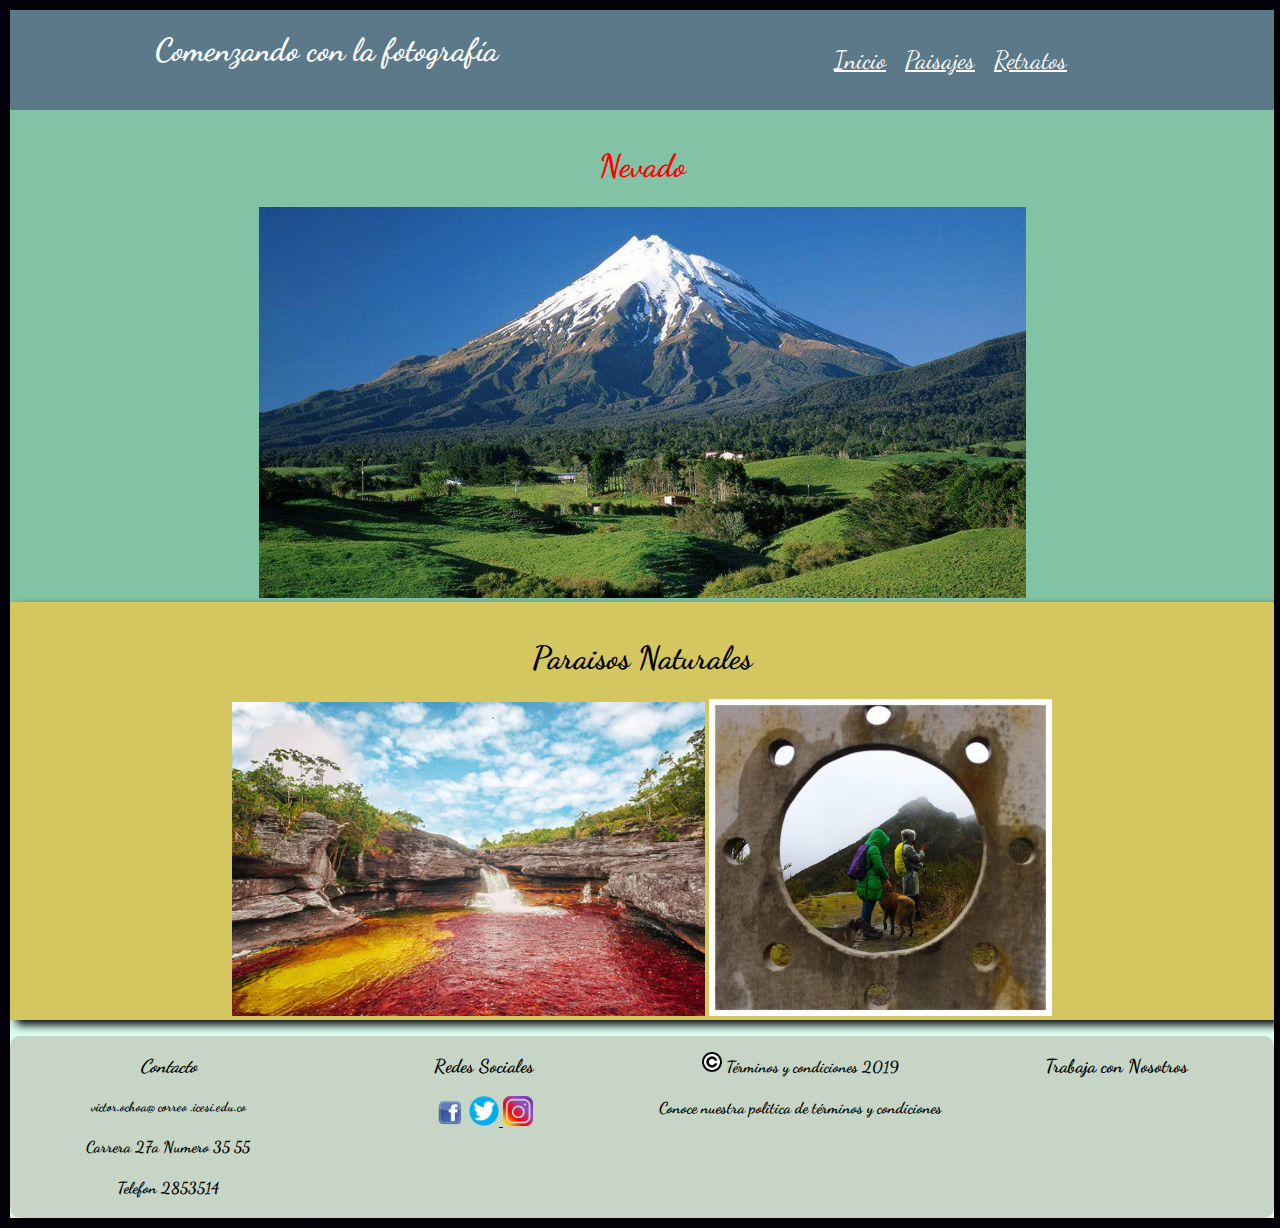
<file: index.html>
<!DOCTYPE html>
<html>
  <head>
    <meta charset="utf-8">
<meta name="viewport" content="width=device-width, user-scalable=no">
    <title>Comenzando con la fotografía</title>
    <link rel="stylesheet" href="css/estilos.css">
    <link href="https://fonts.googleapis.com/css?family=Dancing+Script:400,700" rel="stylesheet">
  </head>
  <style>
    #contenido {
      width: 100%;
      height: 100%;
      border: 2px solid;
      margin: 0 auto;
      background-color: #DBFFF1;
      text-align: center;
      transition: background 1s;
      animation: mianimacion 2s;

    }

    @-webkit-keyframes mianimacion{

      0%{
        opacity: 0.50;
        margin-top: 150%;
      }
      60% {
        opacity: 0.75;
        margin-top: -5%;
      }

      100% {
        opacity: 1;
        margin-top: 0%;
      }
    }
    #contenedor {
      background-color: red;
    }

  </style>
  <body>
    <div id="contenido">
    <header>
      <div id="Titulocabecera">
      <h1>Comenzando con la fotografía</h1>
      </div>
      <nav id="menucabecera">
      <div id"contentmenu">
          <a href="index.html"> Inicio</a> </li>
          <a href="paisaje/paisaje.html"> Paisajes</a></li>
          <a href="retratos/retratos.html"> Retratos</a></li>
      </div>
      </nav>

    </header>

    <aside id="featured" class="body">
      <article class="adaptativa3019">
        <h1>Nevado</h1>
        <img src="img/nevado.png" alt="adaptativa-porcentaje">
      </article>

      <article class="adaptativa-porcentaje-1">
        <h1>Paraisos Naturales</h1>
        <figure>
          <a id="prioritario1" title="Rio" href="paisaje/paisaje.html"><img src="img/rio.png" alt="Rio" width="40%"></a>
          <a id="prioritario" title="chingaza" href="retratos/retratos.html"><img src="img/chingaza2.jpg" alt="Chingaza" width="29%"></a>
        </figure>
      </article>
    </aside>
    <footer>
      <aside class="prioritario2">
      <div class="divi1">
        <h3><em>Contacto</em></h3>
        <h5> victor.ochoa@ correo .icesi.edu.co</h5>
        <h4>Carrera 27a Numero 35 55 </h4>
        <h4>Telefon 2853514</h4>
      </div>
      <div class="divi3">
        <h3>Redes Sociales</h3>
        <a href="https://twitter.com/vomp0896"> <img src="img/face.png" alt="Icono facebook" title="Ir a Facebook"></a>
        <a href="https://twitter.com/vomp0896"> <img src="img/twitter.png" alt="Icono twitter" title="Ir a Twitter"> </a>
        <a href="https://twitter.com/vomp0896"> <img src="img/insta.png" alt="Icono Instagram"title="Ir a Instagram"> </a>
      </div>
      <div class="divi2">
        <p> <img src="img/copy.png" alt="Copyright"> <strong>Términos y condiciones 2019</strong> </p>
        <h4>Conoce nuestra politica de términos y condiciones</h4>
      </div>

      <div class="divi4">
        <h3>Trabaja con Nosotros</h3>
      </div>


    </aside>

    </footer>
    
  </body>
</html>
</file>
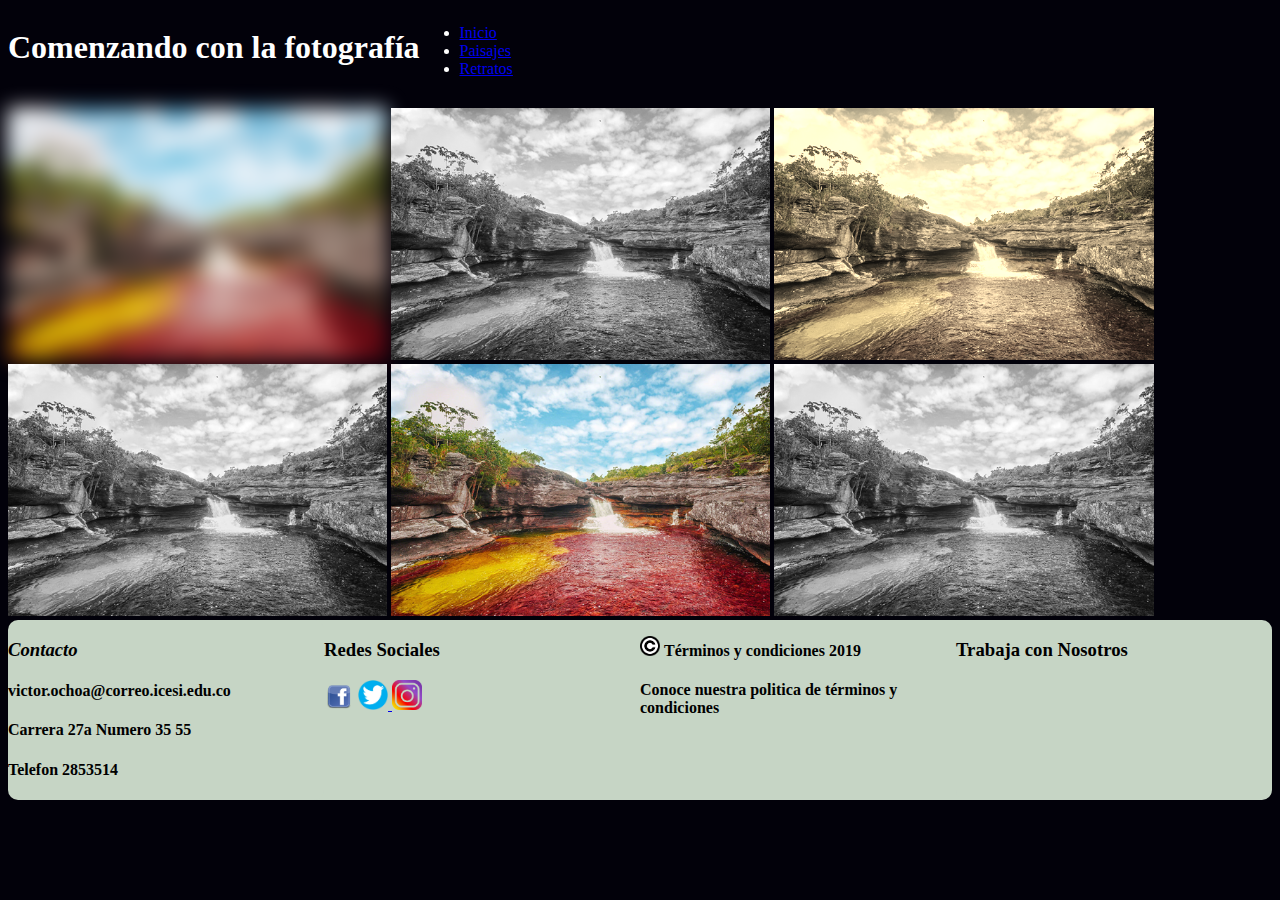
<file: paisaje/paisaje.html>
<!DOCTYPE html>
<html>
  <head>
    <meta charset="utf-8">
    <meta name="viewport" content="width=device-width,user-scable=no">
    <title>Comenzando con la fotografía</title>
    <link rel="stylesheet" href="../css/estilos.css">
    <link rel="stylesheet" href="../css/estilos1.css">
  </head>
  <body>
    <header id="banner" class="body">
      <h1>Comenzando con la fotografía</h1>
      <nav>
        <ul>
          <li class="active"><a href="../index.html"> Inicio</a> </li>
          <li> <a href="../paisaje/paisaje.html"> Paisajes</a></li>
          <li><a href="../retratos/retratos.html"> Retratos</a></li>
        </ul>
      </nav>
    </header>
    <aside id="featured" class="body">
    <div class="section1">
      <img id="paisaje1" src="../img/rio.png" alt="paisaje1" width="30%">
      <img id="paisaje2"src="../img/rio.png" alt="paisaje2" width="30%">
      <img id="paisaje3"src="../img/rio.png" alt="paisaje3" width="30%">
    </div>
    <div class="section2">
      <img id="paisaje4"src="../img/rio.png" alt="paisaje4" width="30%">
      <img id="paisaje5"src="../img/rio.png" alt="paisaje5" width="30%">
      <img id="paisaje6"src="../img/rio.png" alt="paisaje6" width="30%">
    </div>
  </aside>
  <footer>
    <aside class="prioritario2">
    <div class="divi1">
      <h3><em>Contacto</em></h3>
      <h4>victor.ochoa@correo.icesi.edu.co</h4>
      <h4>Carrera 27a Numero 35 55 </h4>
      <h4>Telefon 2853514</h4>
    </div>
    <div class="divi3">
      <h3>Redes Sociales</h3>
      <a href="https://twitter.com/vomp0896"> <img src="../img/face.png" alt="Icono facebook" title="Ir a Facebook"></a>
      <a href="https://twitter.com/vomp0896"> <img src="../img/twitter.png" alt="Icono twitter" title="Ir a Twitter"> </a>
      <a href="https://twitter.com/vomp0896"> <img src="../img/insta.png" alt="Icono Instagram"title="Ir a Instagram"> </a>
    </div>
    <div class="divi2">
      <p> <img src="../img/copy.png" alt="Copyright"> <strong>Términos y condiciones 2019</strong> </p>
      <h4>Conoce nuestra politica de términos y condiciones</h4>
    </div>

    <div class="divi4">
      <h3>Trabaja con Nosotros</h3>
    </div>


  </aside>

  </footer>
</body>
</html>
</file>
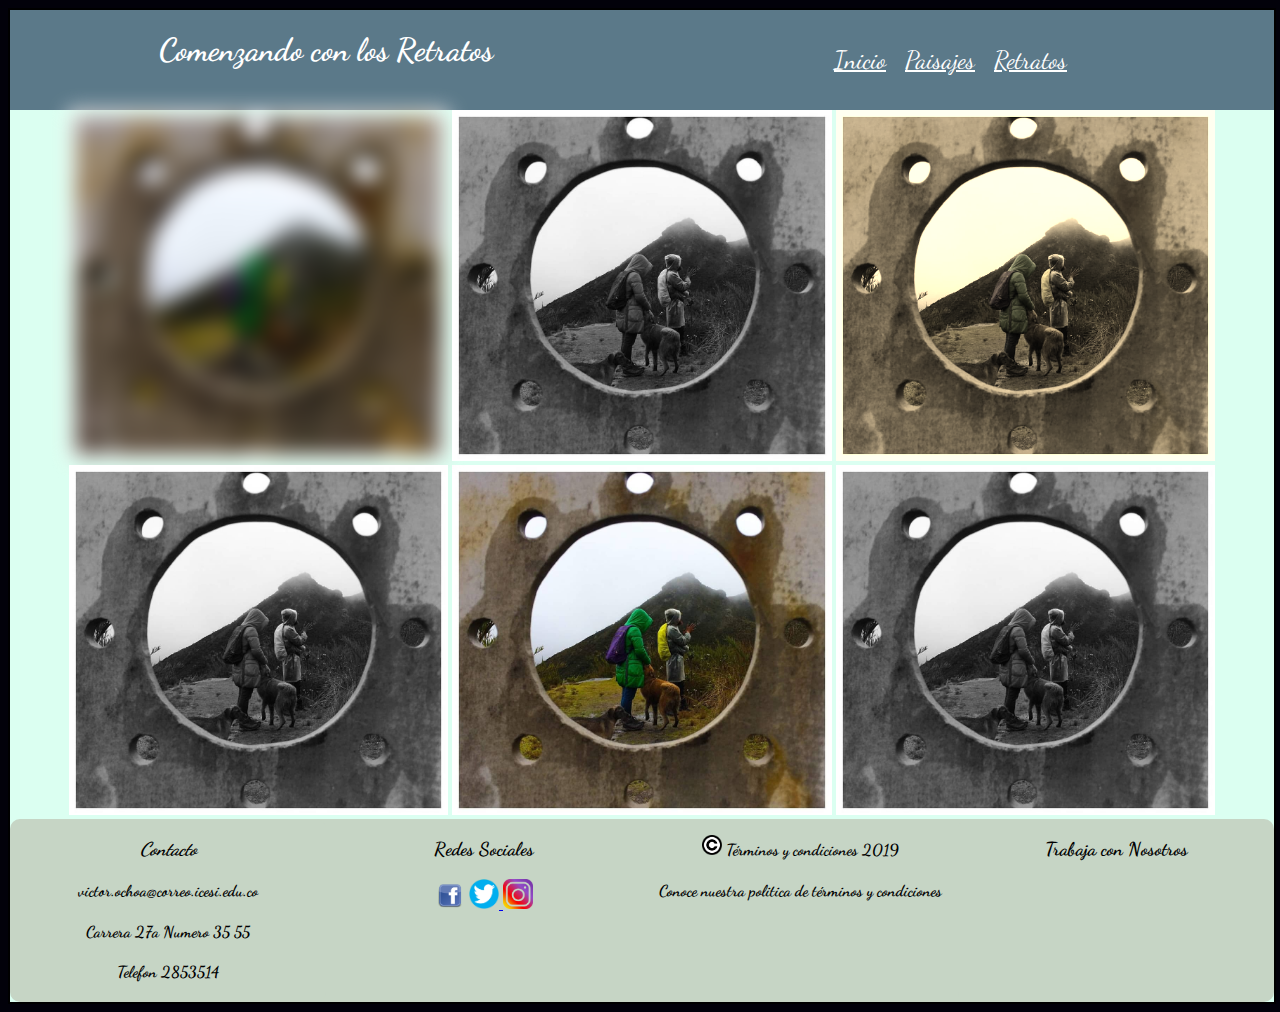
<file: Retratos/retratos.html>
<!DOCTYPE html>
<html>
  <head>
    <meta charset="utf-8">
    <meta name="viewport" content="width=device-width,user-scable=no">
    <title>Comenzando con la fotografía</title>
    <link rel="stylesheet" href="../css/estilos.css">
    <link href="https://fonts.googleapis.com/css?family=Dancing+Script:400,700" rel="stylesheet">
  </head>
  <style>
    #contenido {
      width: 100%;
      height: 100%;
      border: 2px solid;
      margin: 0 auto;
      background-color: #DBFFF1;
      text-align: center;
      transition: background 1s;
      animation: mianimacion 2s;

    }

    @-webkit-keyframes mianimacion{

      0%{
        opacity: 0.50;
        margin-top: 150%;
      }
      60% {
        opacity: 0.75;
        margin-top: -5%;
      }

      100% {
        opacity: 1;
        margin-top: 0%;
      }
    }

  </style>

  <body>
    <div id="contenido">
      <header>
        <div id="Titulocabecera">
        <h1>Comenzando con los Retratos</h1>
        </div>
        <nav id="menucabecera">
        <div id"contentmenu">
            <a href="../index.html"> Inicio</a> </li>
            <a href="../paisaje/paisaje.html"> Paisajes</a></li>
            <a href="../retratos/retratos.html"> Retratos</a></li>
        </div>
        </nav>

      </header>
    <aside id="featured" class="body">
    <div class="section1">
      <img id="Retrato1" src="../img/chingaza2.jpg" alt="Retrato1" width="30%">
      <img id="Retrato2"src="../img/chingaza2.jpg" alt="Retrato2" width="30%">
      <img id="Retrato3"src="../img/chingaza2.jpg" alt="Retrato3" width="30%">
    </div>
    <div class="section2">
      <img id="Retrato4"src="../img/chingaza2.jpg" alt="Retrato4" width="30%">
      <img id="Retrato5"src="../img/chingaza2.jpg" alt="Retrato2" width="30%">
      <img id="Retrato6"src="../img/chingaza2.jpg" alt="Retrato3" width="30%">
    </div>
  </aside>
  <footer>
    <aside class="prioritario2">
    <div class="divi1">
      <h3><em>Contacto</em></h3>
      <h4>victor.ochoa@correo.icesi.edu.co</h4>
      <h4>Carrera 27a Numero 35 55 </h4>
      <h4>Telefon 2853514</h4>
    </div>
    <div class="divi3">
      <h3>Redes Sociales</h3>
      <a href="https://twitter.com/vomp0896"> <img src="../img/face.png" alt="Icono facebook" title="Ir a Facebook"></a>
      <a href="https://twitter.com/vomp0896"> <img src="../img/twitter.png" alt="Icono twitter" title="Ir a Twitter"> </a>
      <a href="https://twitter.com/vomp0896"> <img src="../img/insta.png" alt="Icono Instagram"title="Ir a Instagram"> </a>
    </div>
    <div class="divi2">
      <p> <img src="../img/copy.png" alt="Copyright"> <strong>Términos y condiciones 2019</strong> </p>
      <h4>Conoce nuestra politica de términos y condiciones</h4>
    </div>

    <div class="divi4">
      <h3>Trabaja con Nosotros</h3>
    </div>

  </aside>


  </footer>
</body>

</html>
</file>
<file: css/estilos.css>
body {
  background-color: #02010A;
  font-family: 'Dancing Script';
}

#contenido{
  margin:0 auto;
  width:900px;
  background-color: white;

}

header {
  width:100%;
  min-height:100px;
  display:flex;
  flex-flow: row wrap;
  color: white;

}




.adaptativa3019 {
  background-color: #82c3a6;
  margin: 0 auto;
  padding: 1em 0 0 0;
  text-align:center;
  color:red;
  box-shadow: 6px 5px 10px 0 rgba(0,0,0,2);
  border-radius: 1px;




}

.adaptativa-porcentaje-1{
  background-color: #d5c75f;
  margin: 0 auto;
  padding: 1em 0 0 0;
  text-align:center;
  color:black;
  box-shadow: 6px 5px 10px 0 rgba(0,0,0,2);
  border-radius: 1px;
}





#menucabecera {
  width:50%;
  background-color: #5b7989;
  padding-top:35px;


}

#menucabecera a{
margin-left: auto;
padding-right: 15px;
color: white;
font-size: 25px;

 }

#Titulocabecera {
    width:50%;
    background-color: #5b7989;
    color: white;
}

#contentmenu{
float:right;

}


#contenedor  {
  text-align: center;
  background: white ;
  margin: 3px;
  padding: 2px;
  font-size: 50px;
  color: white;
}

.adaptativa-porcentaje{
  width: 90%;
}
#adaptativa-porcentaje-1{
  text-align:center;
  width: 100%;
  background-color: #d5c75f;
}

}
#featured .adaptativa-porcentaje-1 img  {
  transition-property: width, height;
  width: 100px;
  height: 100px;
  transition: width, 1s;
}

#prioritario1  img:hover {
  transform: rotate(10deg);
  box-shadow: 6px 5px 10px 0 #82c3a6;
}

#prioritario img:hover  {
  transform: translate(5px,20px);
  box-shadow: 6px 5px 10px 0 #82c3a6;
}
.divi3 img{
  width: 30px;
  display: inline-flex;
}

.prioritario2 {
  width:100%;
  min-height:100px;
  display:flex;
  flex-flow: row wrap;
  border-radius: 10px;

}

.divi1 {
  width: 25%;
  background-color: #C6d5c5;
  border-radius: 10px;
}
.divi3 {
  width: 25%;
  background-color: #C6d5c5;
  align-items: center;


}

.divi2 {
  width: 25%;
  background-color: #C6d5c5;
}

.divi2 img {
  width: 20px;
}

.divi4 {
  width: 25%;
  background-color: #C6d5c5;
  border-radius: 10px
}

footer {
  width: 100%;
  background-color: #C6d5c5;
  border-radius: 100px;
}

#Retrato1 {
  filter: blur(10px);
}

#Retrato2  {
  filter: grayscale(100%);
}
#Retrato4  {
  filter: grayscale(100%);
}

#Retrato6  {
  filter: grayscale(100%);
}

#Retrato3 {
  filter: sepia(90%);
}



#paisaje1 {
  filter: blur(10px);
}

#paisaje2  {
  filter: grayscale(100%);
}
#paisaje4  {
  filter: grayscale(100%);
}

#paisaje6  {
  filter: grayscale(100%);
}

#paisaje3 {
  filter: sepia(90%);
}

@media screen and (max-width:900px) {
  img {
    width: 100%;
  }
  #prioritario1{
    width: 100%;
  }
  #prioritario2{
    width: 100%;
   }

   #contenido, #Titulocabecera, #menucabecera{
   width: 100%;
   }

   #Titulocabecera,#contentmenu{
   text-align: center;
   float:none;
   }
   .divi1 {
     width: 100%;
     background-color: #C6d5c5;
     border-radius: 10px;
   }
   .divi3 {
     width: 100%;
     background-color: #C6d5c5;
     align-items: center;


   }

   .divi2 {
     width: 100%;
     background-color: #C6d5c5;
   }

   

   .divi4 {
     width: 100%;
     background-color: #C6d5c5;
     border-radius: 10px

 }
</file>
<file: css/estilos1.css>
@media (max-width:400px) {
  img {
    width: 100%;
  }
}
</file>
